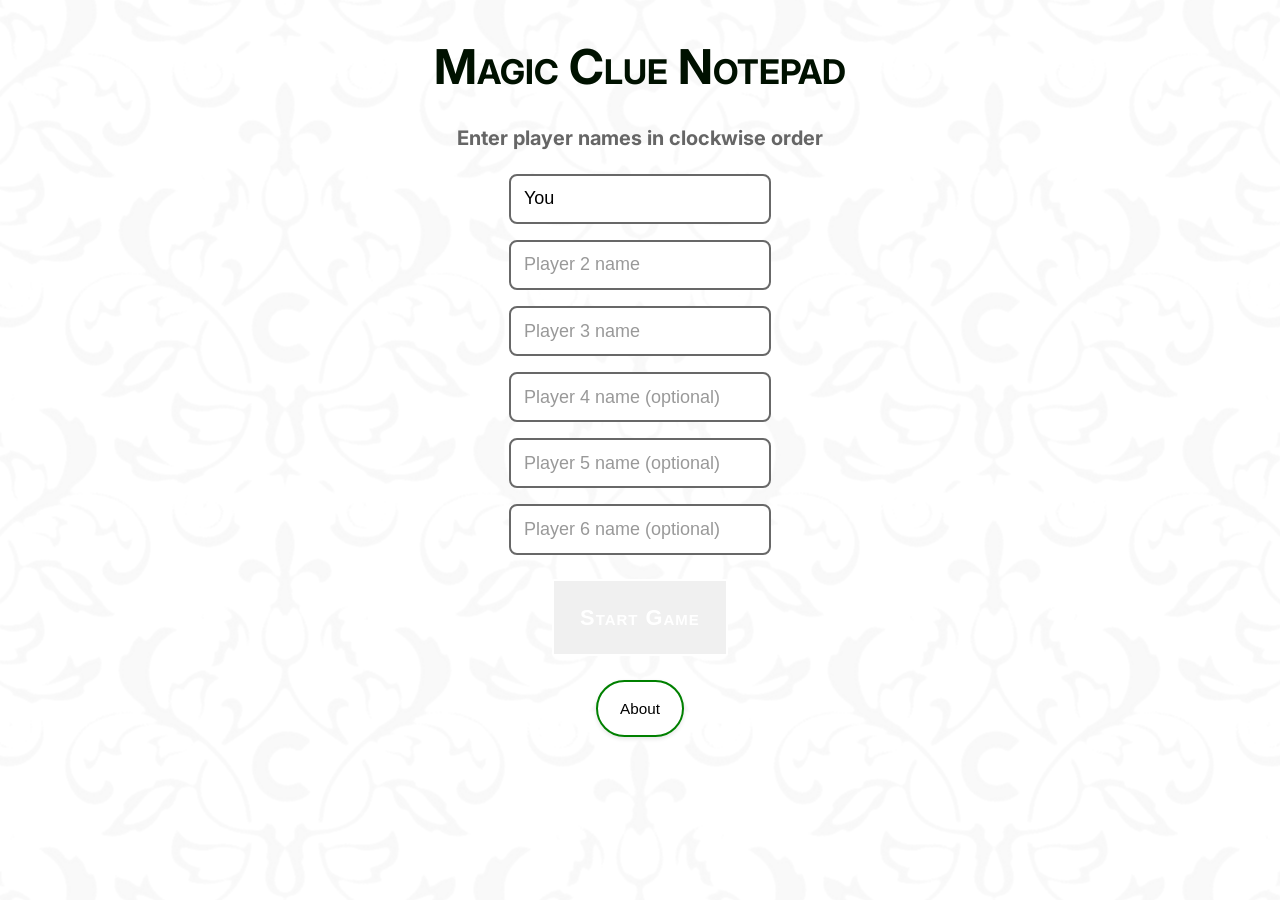
<file: index.html>
<!DOCTYPE html>
<html lang="en">

<head>
  <meta charset="UTF-8">
  <meta name="viewport" content="width=device-width, initial-scale=1.0">
  <title>Magic Clue Notepad</title>
  <link rel="icon" type="image/png" sizes="32x32" href="./Images/favicon-32x32.png">
  <link href="https://fonts.googleapis.com/css2?family=Inter:wght@400;600&display=swap" rel="stylesheet">
  <link rel="stylesheet" href="index.css">
  <link rel="stylesheet" href="control_panel.css">
  <link rel="stylesheet" href="interactive_table.css">
  <link rel="stylesheet" href="interactive_button.css">
  <link rel="stylesheet" href="interactive_badge.css">
  <link rel="stylesheet" href="interactive_menu.css">
  <link rel="stylesheet" href="name_setup.css">
</head>

<body>
  <!-- Name-entry screen (name_setup.js). Shown first; hidden once the game starts. -->
  <div id="name-setup" class="animation-fadeIn">
    <div id=name-setup-upper>
      <h1 id="title">Magic Clue Notepad</h1>
      <h3>Enter player names in clockwise order</h3>
    </div>
    <div id="name-input-container">
      <input id="playerName0" type="text" maxlength="15" placeholder="Your name (optional)">
      <input id="playerName1" type="text" maxlength="15" placeholder="Player 2 name">
      <input id="playerName2" type="text" maxlength="15" placeholder="Player 3 name">
      <input id="playerName3" type="text" maxlength="15" placeholder="Player 4 name (optional)">
      <input id="playerName4" type="text" maxlength="15" placeholder="Player 5 name (optional)">
      <input id="playerName5" type="text" maxlength="15" placeholder="Player 6 name (optional)">
    </div>
    <div id="name-setup-lower">
    </div>
  </div>

  <!-- The confirmation popups opened from the corner menu (interactive_menu.js). All of them
       share the same .popup-overlay/.popup-content/.popup-actions styling. -->
  <div id="newgame-overlay" class="hidden popup-overlay">
    <div class="popup-content">
      <h2>Start New Game?</h2>
      <p class="popup-tooltip">This erases all current progress&mdash;player names, card selections, and every
        recorded turn&mdash;and takes you back to entering player names.</p>
      <div class="popup-actions">
        <button id="newgame-back-button" type="button" class="popup-btn-secondary">Back</button>
        <button id="newgame-confirm-button" type="button" class="popup-btn-primary">New Game</button>
      </div>
    </div>
  </div>

  <div id="undo-overlay" class="hidden popup-overlay">
    <div class="popup-content">
      <h2>Undo Last Turn</h2>
      <p class="popup-tooltip">This removes the most recently recorded turn so you can redo it from scratch. To
        fix the answer on an earlier turn instead, use the back arrow in the control panel&mdash;that lets you
        edit any past turn without losing anything after it.</p>
      <div class="popup-actions">
        <button id="undo-back-button" type="button" class="popup-btn-secondary">Back</button>
        <button id="undo-confirm-button" type="button" class="popup-btn-primary">Undo</button>
      </div>
    </div>
  </div>

  <!-- Donate confirmation - explains where the link goes before leaving the app, and the
       confirm button opens it in a new tab (see interactive_menu.js) rather than navigating
       this page away. DONATE_URL/DONATE_SITE_NAME below are placeholders until a real donation
       page exists - update both here and in interactive_menu.js when it does. -->
  <div id="donate-overlay" class="hidden popup-overlay" data-donate-url="https://example.com/donate">
    <div class="popup-content">
      <h2>Support Magic Clue Notepad</h2>
      <p class="popup-tooltip">This opens <strong id="donate-site-name">example.com</strong> in a new browser
        tab, where you can leave a donation. This app stays free either way&mdash;this is completely
        optional.</p>
      <div class="popup-actions">
        <button id="donate-back-button" type="button" class="popup-btn-secondary">Back</button>
        <button id="donate-confirm-button" type="button" class="popup-btn-primary">Continue</button>
      </div>
    </div>
  </div>

  <div id="about-overlay" class="hidden popup-overlay">
    <div class="popup-content">
      <h2>Magic Clue Notepad</h2>
      <p>This is not a game of Clue vs AI. Magic Clue Notepad is a replacement for the paper notepad while
        playing the board game with family and friends&mdash;it handles the bookkeeping <em>and</em> the
        deduction for you. Enter what happens on each turn and it fills in every player's row automatically,
        including everything that can be worked out by process of elimination.</p>
      <h3>How to Play</h3>
      <ul>
        <li><strong>Setup:</strong> Enter player names in clockwise seating order, then tap your own starting
          cards on the table. If the cards don't divide evenly among players, you'll also pick the leftover
          "extra" cards dealt face up.</li>
        <li><strong>Making a suggestion:</strong> Tap a row to pick who's suggesting, then tap one suspect, one
          weapon, and one room. Tap the response the suggestee gave&mdash;the specific card if you can see it,
          <strong>Unknown</strong> if they showed someone else a card you couldn't see, or <strong>None</strong>
          if they have none of the three. A "None" automatically passes the same suggestion to the next player
          in the circle.</li>
        <li><strong>Browsing history:</strong> The &lsaquo;/&rsaquo; arrows step back and forward through past
          turns, showing the table exactly as it looked at that point. On a past turn, pick a different response
          and press <strong>Edit</strong> to correct a mistake&mdash;everything after it is automatically
          recomputed.</li>
        <li><strong>The corner menu (&#9776;):</strong> New Game resets everything; the card list switches
          between real and themed Clue editions; Undo removes the most recent turn to redo it from scratch; and
          Manual Entry (below) records a card you already know without going through a suggestion.</li>
      </ul>
      <h3>Manual Entry</h3>
      <p>Sometimes you already know a card is in someone's hand&mdash;you saw it dealt, someone told you outside
        the game, or you're just confident from a real Clue accusation. Manual Entry lets you tap the player and
        the card directly, without a suggestion, and it's undone the same way as any other turn.</p>
      <h3>Table Symbols</h3>
      <ul>
        <li><strong>X</strong> &mdash; this player has this card</li>
        <li><strong>/</strong> &mdash; this player does <em>not</em> have this card</li>
        <li><strong>?</strong> &mdash; this player showed someone one of a few possible cards, not yet narrowed
          down to one</li>
        <li><strong>|</strong> &mdash; an extra card, dealt face up rather than into anyone's hand</li>
        <li><strong>$</strong> &mdash; the hidden card&mdash;nobody's hand; it's the answer, in the envelope</li>
      </ul>
      <h3>Clue Strategy</h3>
      <ul>
        <li>Target the last player in the round.</li>
        <li>Focus on the category with the fewest known/extra cards (often rooms).</li>
        <li>Avoid consistency when suggesting&mdash;reusing the same "bait" card lets opponents catch on,
          especially if they know it's in your hand.</li>
      </ul>
      <p class="popup-tooltip">Made by Luke Lomen. &copy; 2026 Luke Lomen. You're free to use, share, and modify
        this software, but not to sell it&mdash;or any modified version of it.</p>
      <div class="popup-actions">
        <button id="about-close-button" type="button" class="popup-btn-primary">Close</button>
      </div>
    </div>
  </div>

  <!-- The deduction table itself is built entirely in JS (interactive_table.js) into this
       container - no <table> markup lives here. The corner menu panel is positioned
       absolutely on top of the table's top-left cell (see interactive_menu.css). -->
  <div id="top-container">
    <div id="interactive-table-container">
      <div id="table-menu-panel" class="hidden">
        <button id="menu-newgame-btn" type="button" class="menu-item">New Game</button>
        <div class="menu-item menu-preset-item">
          <label for="menu-preset-select">Cards</label>
          <select id="menu-preset-select"></select>
        </div>
        <button id="menu-undo-btn" type="button" class="menu-item">Undo</button>
        <button id="menu-manual-btn" type="button" class="menu-item">Manual Entry</button>
        <button id="menu-about-btn" type="button" class="menu-item">About</button>
        <button id="menu-donate-btn" type="button" class="menu-item">Donate</button>
      </div>
    </div>
  </div>
  <!-- Lower control panel (control_panel.js). History back/forward arrows live in their own
       side containers so the main column can stay a fixed 2-line layout regardless of state. -->
  <div id="control-panel">
    <div id="history-back-container" class="side-button-container"></div>
    <div id="control-panel-main">
      <div id="suggestion-text">
        <span id="turn-text"></span>
        <span id="main-text"></span>
        <span id="validation-text"></span>
      </div>
      <div id="buttons-container" class="button-container">
        <div id="suggestion-area">
          <div id="suggestion-buttons-container" class="button-container"></div>
          <div id="secondary-buttons-container" class="button-container"></div>
        </div>
        <div id="forward-button-container" class="button-container"></div>
      </div>
    </div>
    <div id="history-forward-container" class="side-button-container"></div>
  </div>

  <!-- Load order matters: each file below only imports from files listed above it
       (table_symbols -> button/table/badge/menu/name_setup -> control_panel -> clue_cards ->
       clue_data -> game_manager -> index), so this order also happens to satisfy every
       import's dependency, though ES module imports would resolve correctly in any order. -->
  <script type="module" src="table_symbols.js"></script>
  <script type="module" src="interactive_button.js"></script>
  <script type="module" src="interactive_table.js"></script>
  <script type="module" src="interactive_badge.js"></script>
  <script type="module" src="interactive_menu.js"></script>
  <script type="module" src="name_setup.js"></script>
  <script type="module" src="control_panel.js"></script>
  <script type="module" src="clue_cards.js"></script>
  <script type="module" src="clue_data.js"></script>
  <script type="module" src="game_manager.js"></script>
  <script type="module" src="index.js"></script>
</body>
</html>
</file>
<file: index.css>
/* Page-wide layout and shared design tokens (colors, spacing, the table/control-panel height
   split). Component-specific stylesheets (interactive_*.css, control_panel.css, etc.) build
   on top of the variables defined here. */
:root {
    --vt: calc(1dvh + 1dvw);

    --background-image-url: url('./Images/HGAM_CLUE_23_PAT_02_WHITE.png');

    --primary-color: #9c9;
    --secondary-color: rgb(178, 241, 178);

    --light-grey: #c2c2c2;
    --mid-grey: #505050;
    --dark-grey: #1a1a1a;


    --min-font-size: calc(.5dvw + .5dvh);

    --outer-margin: calc(0.15dvw + 0.15dvh);
    --double-margin: calc(var(--outer-margin) * 2);

    --table-height: 70dvh;
    --control-panel-height: calc(100dvh - var(--table-height) - var(--double-margin));
}

html {
    font-family: 'Inter', sans-serif;
}

.hidden {
    display: none;
    visibility: collapse;
}

body {
    background-image: var(--background-image-url);
    background-position: center;
    display: flex;
    flex-direction: column;
    align-items: center;
}

html,
body {
    height: calc(100dvh - var(--double-margin));
    margin: var(--outer-margin);

    overflow: hidden;
    user-select: none;
    touch-action: none;
    overscroll-behavior: none;
}

#top-container {
    margin-bottom: var(--outer-margin);
}

#control-panel {
    height: 100%;
}

#interactive-table-container {
    height: var(--table-height);
}

.animation-fadeIn {
    animation: fadeIn 0.5s ease-in;
}

@keyframes fadeIn {
    0% {
        opacity: 0;
    }

    100% {
        opacity: 1;
    }
}
</file>
<file: control_panel.css>
/* The lower control panel (control_panel.js): status text, suggestion response buttons, and
   the history back/forward arrows in their own side containers so the main column keeps a
   fixed layout regardless of which state (starting/extra/suggestion) is active. */
#control-panel {
    --vt: calc(1dvh + 1.5dvw);

    --text-size: clamp(14px, var(--vt), 60px);

    width: calc(100% - (var(--outer-margin)*2));
    margin-bottom: var(--outer-margin);
    display: flex;
    flex-direction: row;
    align-items: center;
    justify-content: center;
    gap: 4px;
}

#control-panel-main {
    flex: 1 1 auto;
    min-width: 0;
    display: flex;
    flex-direction: column;
    align-items: center;
    justify-content: start;
}

.side-button-container {
    flex: 0 0 auto;
    display: flex;
    align-items: center;
    justify-content: center;
}

.side-button-container .btn {
    min-width: 36px;
    min-height: 36px;
    padding: 6px 10px;
}

#turn-text {
    font-weight: 800;
}

#suggestion-text {
    user-select: none;
    font-size: var(--text-size);
    text-align: center;
    margin: 1dvh;
    white-space: nowrap;
    text-overflow: ellipsis;
    overflow: hidden;
    font-variant: small-caps;
    font-weight: 600;
}

.button-container {
    display: flex;
    justify-content: center;
}

#buttons-container {
    display: flex;
    width: 100%;
    flex-direction: row;
    align-items: center;
}

#suggestion-area {
    display: flex;
    flex-direction: row;
    justify-content: center;
}

#suggestion-buttons-container {
    display: flex;
    flex-direction: row;
}

#secondary-buttons-container {
    display: flex;
    flex-direction: row;
}

#control-panel span {
    font-size: var(--text-size);
}

@media screen and (max-width: 768px) {
    #suggestion-area {
        flex-direction: column;
    }
}

@media screen and (min-height: 752px) {
    #buttons-container {
        flex-direction: column;
    }
}

@media screen and (max-height: 460px) {
    #suggestion-area {
        flex-direction: row;
    }
}
</file>
<file: interactive_table.css>
/* Styling for the deduction table built by interactive_table.js. Selection/focus/discovery
   states are all applied as CSS classes on <td>/<th> elements by that file; this stylesheet
   only defines what each class/animation looks like. */
:root {
  /* Set from JS (InteractiveTable._ResizeTopRow) to however many player rows are currently
     visible, so the header row height formula below can scale to fill the table regardless
     of player count (3-6 players). */
  --row-count: 0;
}

/* NOTE (possible bug, left as-is for review): this selector is
   "#interactive-table-container th, td" - the comma means the `td` half is NOT scoped to
   #interactive-table-container, so it actually matches every <td> in the whole document, not
   just ones inside the table. It happens to work today because this page has no other <td>
   elements, but it's fragile - the intended selector was probably
   "#interactive-table-container th, #interactive-table-container td". */
#interactive-table-container table {
  --row-head-width: 10%;

  --table-border: 1px solid;

  --selected-color: var(--primary-color);
  --focused-color: oklch(from var(--selected-color) calc(1 - 0.2) c h);

  --border-color: #afafaf;
  --animation-time: 0.4s;

  --discover-have-color: oklch(from var(--primary-color) calc(l + 0.15) c h);

  width: 100%;
  height: 100%;
  user-select: none;
  touch-action: none;
  table-layout: fixed;
  border-collapse: collapse;
  background-color: white;
}

#interactive-table-container th,
td {
  position: relative;
  border-bottom: var(--table-border);
  border-right: var(--table-border);
  border-color: var(--border-color);
  transition:
    background-color var(--animation-time) ease,
    box-shadow var(--animation-time) ease;
}

/* Added by InteractiveTable while a column/row can currently be clicked to select it
   (EnableColSelectMode/EnableRowSelectMode) - purely a cursor hint, selection itself is
   handled in JS via pointer events, not by this class. */
.selectable {
  cursor: pointer;
}

/* Dashed divider marking the first column of a new card category (suspects/weapons/rooms). */
.category-start {
  border-left: 2px dashed var(--border-color);
}

#interactive-table-container th {
  height: calc(50dvh - (5dvh * var(--row-count)));
  border-top: var(--table-border);
  border-color: var(--border-color);
}

#interactive-table-container .row-head {
  width: var(--row-head-width);
  border-left: var(--table-border);
  border-color: var(--border-color);
}

/* pointer-events: none so that a click always resolves to the containing <td>/<th> - see
   InteractiveTable._GetTableCellFromEvent, which relies on being able to .closest('td, th')
   from whatever elementFromPoint returns. */
#interactive-table-container span {
  pointer-events: none;
  overflow: hidden;
  white-space: nowrap;
}

#interactive-table-container td span {
  display: block;
  text-overflow: '';
  text-align: center;
  font-size: var(--vt);
  font-weight: 900;
}

/* Card-name column headers are rotated sideways so long names fit in a narrow column. */
#interactive-table-container .col-head span {
  height: 100%;
  display: inline-block;
  writing-mode: sideways-lr;
  text-overflow: clip;
  text-align: start;
  font-size: var(--vt);
}

#interactive-table-container .row-head span {
  text-align: start;
  padding: 4px;
  font-weight: 600;
}

/* The corner cell (row 0, col 0) doubles as the menu button. */
#interactive-table-container thead .row-head {
  cursor: pointer;
}

/* The ☰ menu glyph itself. No `color` override here on purpose - it inherits the default
   text color so it matches the rest of the header cell text, per an earlier request. */
#interactive-table-container thead .row-head span {
  display: flex;
  align-items: center;
  justify-content: center;
  font-size: calc(var(--vt) * 1.4);
  font-weight: 900;
  padding: 0;
}

/* Persisted "this is chosen" state - a suggested card column, or the suggester's row. */
.selected-col {
  background-color: var(--secondary-color);
}

.selected-row {
  background-color: var(--secondary-color);
}

/* Where a selected column crosses the "second" selected row (the suggestee) - a slightly
   darker fill plus an inset border so the intersection cell reads as doubly-significant. */
.selected-col.selected2-row {
  box-shadow: inset 0 0 0 2px rgba(0, 0, 0, 0.333);
  background-color: var(--focused-color);
}

/* Manual Entry only (see InteractiveTable.SetManualMode): the chosen player's whole row and
   the chosen card's whole column both use the normal .selected-row/.selected-col fill, and
   this rule gives their one intersection cell the same "doubly-significant" treatment as
   .selected-col.selected2-row above, without changing how a normal suggestion's row/column
   overlap looks (that combination is deliberately left as plain .selected-row/.selected-col). */
.manual-entry-mode .selected-row.selected-col {
  box-shadow: inset 0 0 0 2px rgba(0, 0, 0, 0.333);
  background-color: var(--focused-color);
}

/* Transient "the pointer is currently over this" highlight during a drag-select, distinct
   from the persisted .selected-* classes above. */
.focused-col {
  background-image: linear-gradient(var(--focused-color), var(--focused-color));
  border-radius: 1px;
}

.focused-row {
  background-image: linear-gradient(var(--focused-color), var(--focused-color));
  border-radius: 1px;
}

.focused-menu {
  background-image: linear-gradient(var(--focused-color), var(--focused-color));
  border-radius: 1px;
}

/* Quick "pop and fade toward the edge" flourish played once when a column/row is newly
   selected (see InteractiveTable.PopVerticalAnimation/PopHorizontalAnimation). */
.animation-tablepopvertical {
  box-shadow: none;
  animation: table-pop-vertical 0.08s 2 alternate;
}

.animation-tablepophorizontal {
  box-shadow: none;
  animation: table-pop-horizontal 0.08s 2 alternate;
}

/* Ordinary (non-discovery) cell-update animation - a quick spin + grow-and-settle, played via
   InteractiveTable.SpinTableCell whenever a cell's symbol changes for a reason other than a
   first-time discovery. */
.animation-spingrow {
  animation:
    spin 0.2s ease-in-out 1 forwards,
    grow 0.2s ease-in-out 2 alternate;
}

/* Discovery animations: play once (in code, gated by a "seen" log) when a cell first
   becomes known-have or hidden-card.
   - known-have: the cell's text spins briefly and its background flashes in color, for ~2s
     total - noticeable but quick, and deliberately only the found cell itself (a known-have
     is a single fact about a single cell). The pulse keyframes below only set a value at 50%
     and leave 0%/100% undefined on purpose: browsers interpolate the missing endpoints from
     whatever background-color the element already has (e.g. the green/grey from
     .selected-col, .focused-col, etc.), so the flash blends into and back out of the current
     selection highlight instead of snapping to/from transparent and fighting with it.
   - hidden-card: no background color at all (a plain symbol animation instead) - just the "$"
     spinning a full turn while growing and shrinking back down, once, over ~2s. */
.animation-discover-spin {
  animation: spin 0.4s linear 5;
}

.animation-discover-have {
  animation: discover-pulse-have 2s ease-in-out 1;
}

@keyframes discover-pulse-have {
  50% {
    background-color: var(--discover-have-color);
  }
}

/* Played on the cell's <span> (the "$" text) for a hidden-card discovery - see
   InteractiveTable.PlayDiscoveryAnimation. One full spin while growing to 1.8x size at the
   midpoint and shrinking back to normal by the end, no color change. */
.animation-discover-hidden-spin {
  animation: discover-spin-grow-shrink 2s ease-in-out 1;
}

@keyframes discover-spin-grow-shrink {
  0% {
    transform: rotate(0turn) scale(1);
  }

  50% {
    transform: rotate(0.5turn) scale(1.8);
  }

  100% {
    transform: rotate(1turn) scale(1);
  }
}


@keyframes table-pop-vertical {
  to {
    transform: translate(0%, -10%);
    opacity: 0;
  }
}

@keyframes table-pop-horizontal {
  to {
    transform: translate(10%, 0%)
      /*scale(2)*/
    ;
    opacity: 0;
  }
}

/* NOTE (unused/dead code): no class in this file or elsewhere references "slidein" - nothing
   plays this animation. Safe to delete unless you have a use for it planned. */
@keyframes slidein {
  0% {
    transform: translateX(0%);
    opacity: 0;
  }

  50% {
    transform: translateX(50%);
    opacity: 0.5;
  }

  100% {
    transform: translateX(100%);
    opacity: 1;
  }
}

@keyframes spin {
  0% {
    transform: rotate(0turn);
  }

  100% {
    transform: rotate(1turn);
  }
}

@keyframes grow {
  to {
    transform: scale(2);
  }
}
</file>
<file: interactive_button.css>
/* Styling for InteractiveButton (interactive_button.js). Visual state (hovered/selected/
   pressed/disabled) is applied as btn--<state> classes by that file; this stylesheet only
   defines what each one looks like. */
.btn {
    /* Theming colors*/
    /* NOTE (dead/broken variable, left as-is for review): --color-9 is never defined anywhere
       in the project, so this custom property resolves to nothing; it's also immediately
       overridden by the plain `background-color: white` a few lines down and by the
       `background-color` set on `.btn` itself, so --background-color has no visible effect
       today. Safe to remove unless a real --color-9 token is meant to be added later. */
    --background-color: var(--color-9);
    --hover-color: #9c9;
    --selected-color: rgb(178, 241, 178);
    --disabled-color: #f0f0f0;
    --ripple-color: rgba(0, 0, 0, 0.25);
    --primary-color: green;

    /* Sizing & typography */
    --btn-padding-y: 8px;
    --btn-padding-x: 16px;
    --btn-min-font: 12px;
    --btn-max-font: 50px;
    --btn-radius: 32px;

    /* Elevations */
    --elev-default: 0 2px 4px rgba(0, 0, 0, .1);
    --elev-hover: 0 4px 8px rgba(0, 0, 0, .15);
    --elev-pressed: 0 6px 20px rgba(0, 0, 0, .2);

    margin: .25dvw;
    min-width: 44px;
    min-height: 44px;
    position: relative;
    display: inline-flex;
    align-items: center;
    justify-content: center;
    padding: var(--btn-padding-y) var(--btn-padding-x);
    background: var(--background-color);
    background-color: white;
    border: solid;
    border-width: 2px;
    border-color: var(--primary-color);
    border-radius: var(--btn-radius);
    box-shadow: var(--elev-default);
    cursor: pointer;
    user-select: none;
    overflow: hidden;
    font-size: clamp(var(--btn-min-font),
            calc(0.9dvw + 0.4dvh),
            var(--btn-max-font));
    line-height: 1;

    transition:
        color 1s ease,
        background-color .6s ease,
        box-shadow .2s ease,
        transform .2s ease,
        border-color .4s,
        border-width .8s ease,
        border-radius .2s ease;
}

.btn__text {
    pointer-events: none;
    flex-shrink: 1;
    overflow: hidden;
    white-space: nowrap;
    text-overflow: '';
    width: 100%;
    padding: 8px 0px;
    font-size: clamp(12px, 1dvw, 24px);
}

/* Variants */
.btn--primary {
    background-color: var(--primary-color);
}

.btn--primary span {
    color: white;
    font-weight: 700;
    font-variant: small-caps;
    letter-spacing: 1px;
    padding: 8px;
}

/* States */
.btn--hidden {
    display: none;
}

.btn--selected {
    background-color: var(--selected-color);
    box-shadow: var(--elev-pressed);
    transform: scale(1);
}

.btn--hovered {
    background-color: var(--hover-color);
    box-shadow: var(--elev-hover);
    transform: scale(1.05);
}

.btn--disabled {
    background-color: var(--disabled-color);
    color: #929292;
    box-shadow: none;
    cursor: not-allowed;
    border-color: white;
    border-radius: 2px;
}

.btn--pressed {
    box-shadow: var(--elev-pressed);
    transform: scale(0.95);
}

.btn--pressed::after {
    content: "";
    position: absolute;
    top: 50%;
    left: 50%;
    width: 100%;
    height: 100%;
    background: var(--ripple-color);
    border-radius: 50%;
    transform: translate(-50%, -50%) scale(0);
    animation: ripple 0.4s forwards;
}

.disable-highlight {
    border-color: rgb(182, 182, 182);
}

@keyframes ripple {
    to {
        transform: translate(-50%, -50%) scale(2);
        opacity: 0;
    }
}

/* NOTE (unused/dead code): no class references "enable" - nothing plays this animation.
   Safe to delete unless you have a use for it planned (e.g. a pop when a button becomes
   enabled). */
@keyframes enable {
    0% {
        transform: scale(1);
    }

    50% {
        transform: scale(1.5);
    }

    100% {
        transform: scale(1);
    }
}
</file>
<file: interactive_badge.css>
/* Small corner badge (interactive_badge.js) showing a player's known-card count, pinned to
   the bottom-right of their row-header cell. */
.interactive-badge {
    align-items: end;
    justify-content: end;

    position: absolute;
    bottom: 0;
    right: 0;

    transform-origin: center;

    border-radius: 100%;
}

.badge-symbol {
    color: var(--mid-grey);
}

.animate-badge {
    animation: badge-pop .4s ease-out;
}

@keyframes badge-pop {
    0% {
        transform: scale(0.7);
        opacity: 0.6;
    }

    60% {
        transform: scale(1.15);
        opacity: 1;
    }

    100% {
        transform: scale(1);
    }
}
</file>
<file: interactive_menu.css>
/* Menu panel, anchored to the table's top-left corner cell (interactive_menu.js), plus the
   shared popup-overlay/popup-content styling used by all three of its confirmation dialogs
   (New Game / Undo / About). */
#interactive-table-container {
    position: relative;
    --menu-text-color: oklch(from var(--primary-color) calc(l - 0.18) c h);
}

/* Starts invisible/shrunk (opacity 0, scale 0.85); InteractiveMenu.OpenMenu adds
   .menu-visible to transition it in, and .menu-locked briefly disables pointer-events on it
   right after opening so the click that opened it can't also fire a menu item underneath. */
#table-menu-panel {
    position: absolute;
    top: 0;
    left: 0;
    z-index: 5;
    min-width: 180px;
    background: white;
    border: 2px solid var(--primary-color);
    border-radius: 0 0 12px 0;
    box-shadow: 0 6px 16px rgba(0, 0, 0, 0.25);
    display: flex;
    flex-direction: column;
    padding: 6px;
    gap: 2px;
    transform-origin: top left;
    opacity: 0;
    transform: scale(0.85);
    transition: transform 0.15s ease, opacity 0.15s ease;
}

#table-menu-panel.hidden {
    display: none;
}

#table-menu-panel.menu-visible {
    opacity: 1;
    transform: scale(1);
}

#table-menu-panel.menu-locked {
    pointer-events: none;
}

#table-menu-panel .menu-item {
    background: none;
    border: none;
    text-align: left;
    padding: 9px 11px;
    font-size: 18px;
    font-weight: 700;
    font-variant: small-caps;
    color: var(--menu-text-color);
    cursor: pointer;
    border-radius: 6px;
    font-family: inherit;
}

#table-menu-panel button.menu-item:hover {
    background: var(--secondary-color);
}

#table-menu-panel .menu-item.menu-item-disabled {
    color: var(--light-grey);
    cursor: not-allowed;
}

#table-menu-panel .menu-preset-item {
    display: flex;
    align-items: center;
    justify-content: space-between;
    gap: 8px;
}

#table-menu-panel .menu-preset-item select {
    color: var(--menu-text-color);
    font-weight: 700;
    font-size: 16px;
    border: 1px solid var(--menu-text-color);
    border-radius: 6px;
    background: white;
    padding: 3px 4px;
    font-family: inherit;
}

/* Shared popup style: New Game confirm, Undo confirm, About */
.popup-overlay {
    position: fixed;
    inset: 0;
    z-index: 20;
    display: flex;
    align-items: center;
    justify-content: center;
    background: rgba(0, 0, 0, 0.6);
    padding: 6dvw;
}

.popup-overlay.hidden {
    display: none;
}

.popup-content {
    background: white;
    border-radius: 16px;
    padding: 24px;
    max-width: 480px;
    max-height: 80dvh;
    overflow-y: auto;
    box-shadow: 0 8px 30px rgba(0, 0, 0, 0.35);
    text-align: left;
}

.popup-content h2 {
    margin-top: 0;
    font-variant: small-caps;
    color: rgb(0, 17, 0);
}

.popup-content h3 {
    margin-bottom: 4px;
}

.popup-content ul {
    margin-top: 4px;
    padding-left: 20px;
}

.popup-content li {
    margin-bottom: 6px;
}

.popup-tooltip {
    color: var(--mid-grey);
    font-size: 14px;
}

.popup-actions {
    display: flex;
    gap: 10px;
    margin-top: 18px;
    justify-content: flex-end;
}

.popup-actions button {
    padding: 8px 22px;
    border-radius: 20px;
    cursor: pointer;
    font-weight: 700;
    font-size: 15px;
    border: 2px solid green;
    font-family: inherit;
}

.popup-actions .popup-btn-primary {
    background: #9c9;
}

.popup-actions .popup-btn-secondary {
    background: white;
    border-color: var(--light-grey);
    color: var(--mid-grey);
}
</file>
<file: name_setup.css>
/* The first screen the player sees (name_setup.js) - collecting player names before the
   game starts. */
#name-setup {
    --focused-color: rgb(0, 77, 0);
    --header-color: black;
    --instructions-color: #666;

    --margin-anim-time: 0.4s;


    display: flex;
    flex-direction: column;
    align-items: center;

    touch-action: none;

    height: 94dvh;
    width: 100dvw;
}

#name-setup-upper {
    display: flex;
    flex-direction: column;
    justify-content: start;
    align-items: center;
    width: 100%;
}

#name-input-container {
    display: flex;
    flex-direction: column;
    justify-content: start;
    align-items: center;
    width: 100%;
}

#name-setup-lower {
    display: flex;
    flex-direction: column;
    justify-content: start;
    align-items: center;
    width: 100%;
}

#name-setup h1 {
    font-variant: small-caps;
    font-size: clamp(1rem, 8dvw, 3rem);
    color: rgb(0, 17, 0);
    margin: 0px;
    text-align: center;
    margin-bottom: clamp(1px, 1dvh, 40px);
    margin-top: 6px;
    padding: 0px 4px;
    transition: margin var(--margin-anim-time) ease;
}

#name-setup h3 {
    font-size: clamp(0.3rem, 3.5dvw, 1.25rem);
    color: var(--instructions-color);
    text-align: center;
    margin: 0px;
    padding: 0px 4px;
    transition: margin var(--margin-anim-time) ease;
}

#name-setup input[type="text"] {
    display: flex;
    padding: clamp(.75dvw, 3dvw, 1.4dvh);
    margin: clamp(1px, .5dvh, 4px);
    font-size: clamp(12px, 1.8dvw, 18px);
    border: 2px solid #686868;
    border-radius: 8px;
    outline: none;
    background: white;
    transition:
        border 0.4s ease,
        box-shadow 0.2s ease,
        margin var(--margin-anim-time) ease;
}

#name-setup input[type="text"]::placeholder {
    color: #999;
    transition: opacity 0.2s ease;
}

#name-setup input[type="text"]:focus {
    border-color: var(--focused-color);
    box-shadow: 0 0 8px 1px var(--focused-color);
}

#start-button {
    padding: clamp(.75dvw, 3dvw, 2dvh);
    margin: 0px clamp(1dvw, 5dvw, 4dvh);
}

#start-button span {
    font-size: clamp(14px, var(--vt), 60px);
}

/* Sits below the Start button (see #name-setup-lower's column flex layout) with its own
   top margin so it reads as a separate, secondary action rather than crowding Start.
   Padding and font-size are both defined as a fraction of Start's own values (rather than
   independent clamp()s) so this button is guaranteed smaller than Start at every viewport
   size, not just in the middle of the clamp range. */
#name-setup-about-button {
    padding: calc(0.6 * clamp(.75dvw, 3dvw, 2dvh)) calc(0.6 * clamp(1dvw, 5dvw, 4dvh));
    margin: clamp(12px, 3dvh, 24px) clamp(1dvw, 5dvw, 4dvh) 0px;
}

#name-setup-about-button span {
    font-size: calc(0.7 * clamp(14px, var(--vt), 60px));
}


@media only screen and (max-height: 600px) {
    #name-setup {
        flex-direction: row;
        align-items: center;
        justify-content: center;
    }
    #name-input-container{
        width: fit-content;
    }
}

@media only screen and (min-height: 800px) {
    #name-setup h1 {
        margin: clamp(4px, 8dvh, 30px);
    }

    #name-input-container {
        margin: clamp(1px, 2dvh, 16px);
    }

    #name-setup input[type="text"] {
        margin: clamp(1px, 2dvh, 8px);
    }
}
</file>
